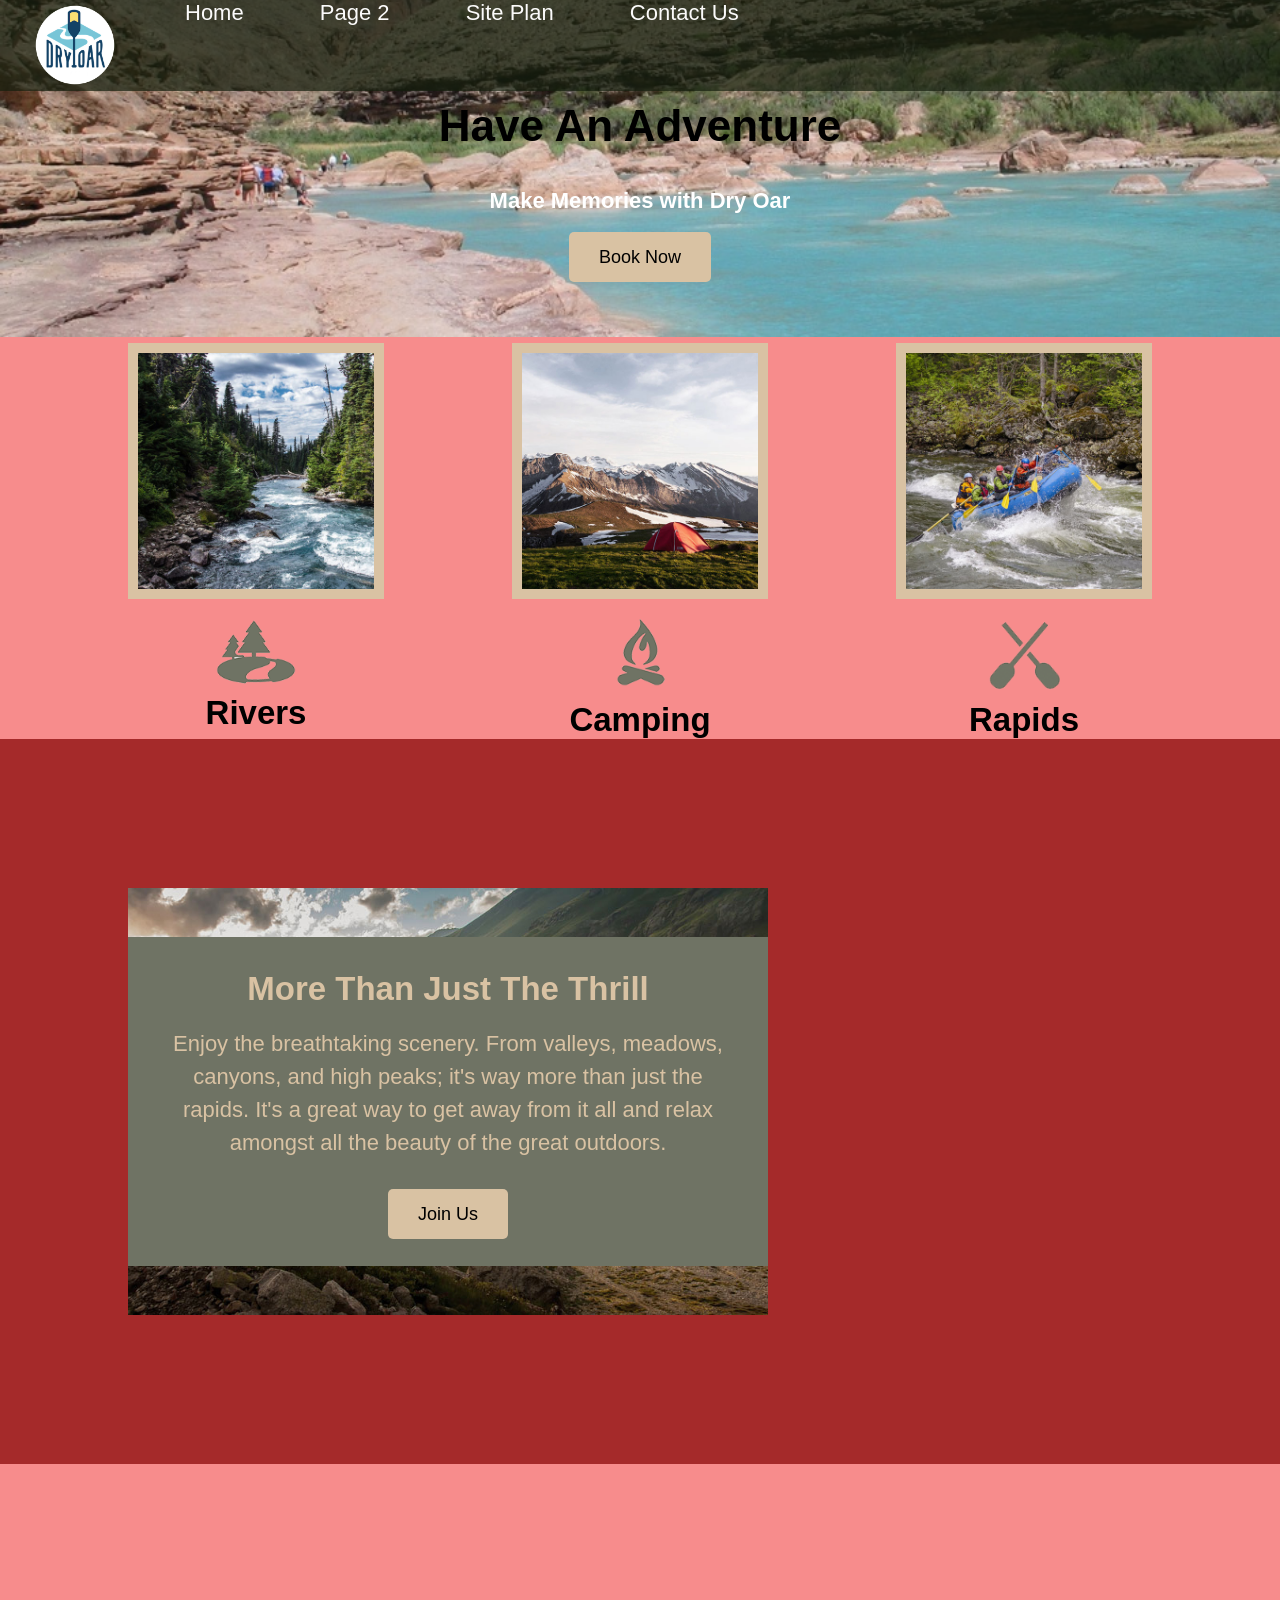
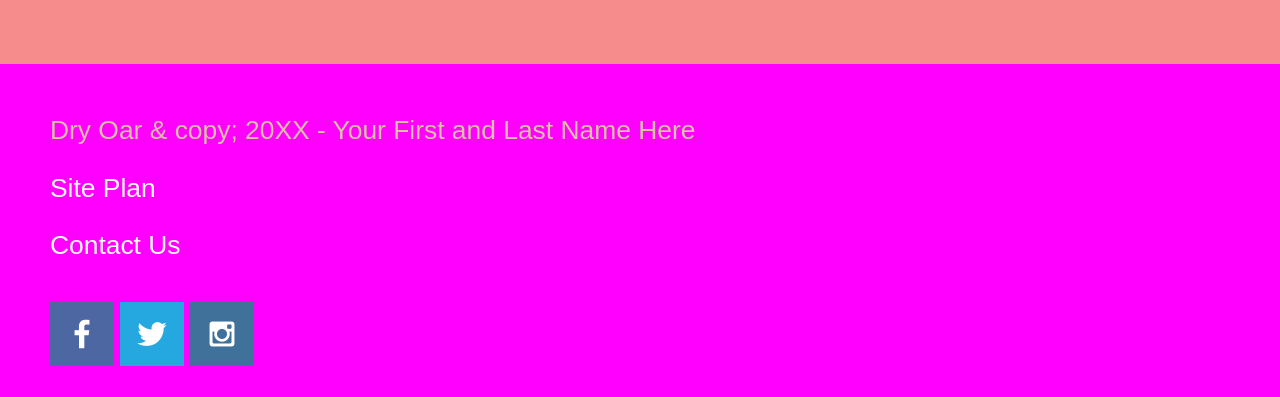
<file: wwr/index.html>
<!DOCTYPE html>
<html lang="en">
<head>
    <meta charset="UTF-8">
    <meta name="viewport" content="width=device-width, initial-scale=1.0">
    <title>Whitewater Rafting Vacations | Dry Oar Boating | Home</title>
    <link type="text/css" rel="stylesheet" href="styles/styles.css" />
</head>
<body>  
     <div id="content">

    <header>
        <a id="logo_link" href="index.html">
            <img class="logo" src="images/logo.png" alt="Dry Oar Logo">
        </a>
        <nav>
            <a href="siteplan.html">Home</a>
            <a href="#">Page 2</a>
            <a href="siteplan.html">Site Plan</a>
            <a href="contactus.html">Contact Us</a>
    </header>
<div id="hero">
    <div id="hero-box">
        <img id="hero-img" src="images/littlecolorado-wide.jpg" alt="People enjoying white water rafting">
    </div>
    <section id="hero-msg">
        <h1 class="home-title">Have An Adventure</h1>
        <h4>Make Memories with Dry Oar </h4>
        <div class='button-box'>
            <a class='book' href="contactus.html">Book Now</a>
        </div>
    </section>
</div>
<main class="home-grid">

<section class="rivers-card">
        <img class="card-img" src="images/rivers.jpg" alt="river in forest">
        <img class="icon" src="images/river_icon.png" alt="river icon">
        <h2>Rivers</h2>
    </section>
    <section class="camping-card">
        <img class="card-img" src="images/camping.jpg" alt="tent in mountains">
        <img class="icon" src="images/fire_icon.png" alt="fire icon">
        <h2>Camping</h2>
    </section>
    <section class="rapids-card">
        <img class="card-img" src="images/rapids.jpg" alt="rafting boat">
        <img class="icon" src="images/oars.png" alt="oars icon">
        <h2>Rapids</h2>
    </section>
    <div id="background"></div>
    <img class="mountains" src="images/mountains.jpg" alt="Misty mountains">
    <section class="msg">
        <h2>More Than Just The Thrill</h2>
        <p>Enjoy the breathtaking scenery. From valleys, meadows, canyons, and high peaks; it's way more than just the rapids. It's a great way to get away from it all and relax amongst all the beauty of the great outdoors. </p>
        <a class='join' href="rivers.html">Join Us</a>
    </section>


</main>

<footer>
    <p>Dry Oar & copy; 20XX - Your First and Last Name Here</p>
    <p><a href="site-plan-rafting.html">Site Plan</a></p>
    <p><a href="contactus.html">Contact Us</a></p>
    <div class="social">
        <a href="https://facebook.com">
            <img src="images/facebook.png" alt="fb icon">
        </a>
        <a href="https://twitter.com">
            <img src="images/twitter.png" alt="twitter icon">
        </a>
        <a href="https://instagram.com">
            <img src="images/instagram.png" alt="instagram icon">
        </a>
    </div>
</footer>
</div>
</body>
</html>
</file>
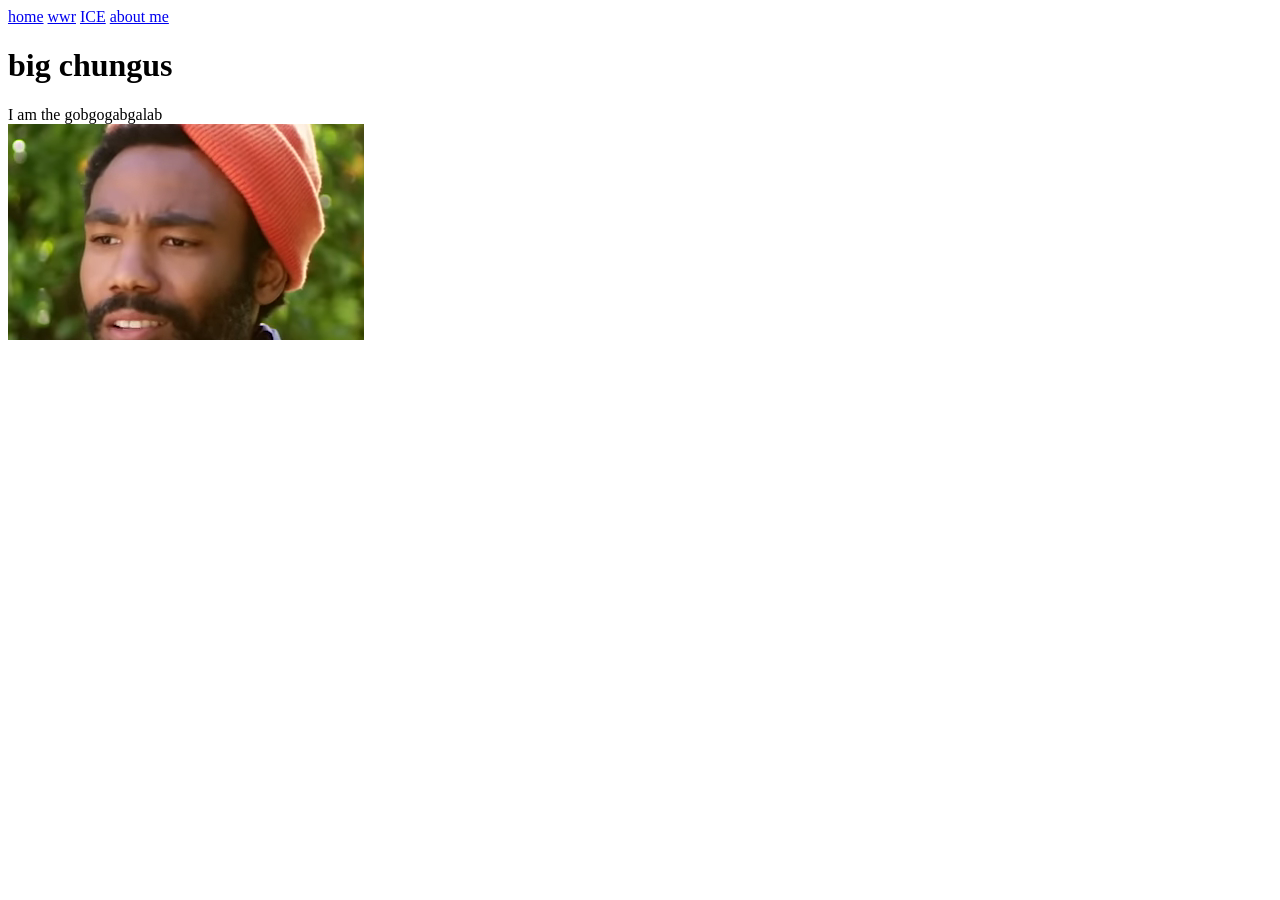
<file: wwr/notneeded.html>
<!DOCTYPE html>
<html lang="en">
<head>
    <meta charset="UTF-8">
    <meta name="viewport" content="width=device-width, initial-scale=1.0">
    <title>freeminecraftfdorcom</title>
</head>
<body>
    <header>
        <nav> 
            <a href="index.html">home</a>
            <a href="*">wwr</a>
            <a href="*">ICE</a>
            <a href="https://www.youtube.com/watch?v=dQw4w9WgXcQ">about me</a>
        </nav>
    </header>
    <main>
        <h1> big chungus</h1>
        I am the gobgogabgalab
        <div>
            <img src="images/childishgambino.png" alt="non fart" />
        </div>
    </main>
    <footer></footer>
</body>
</html>
</file>
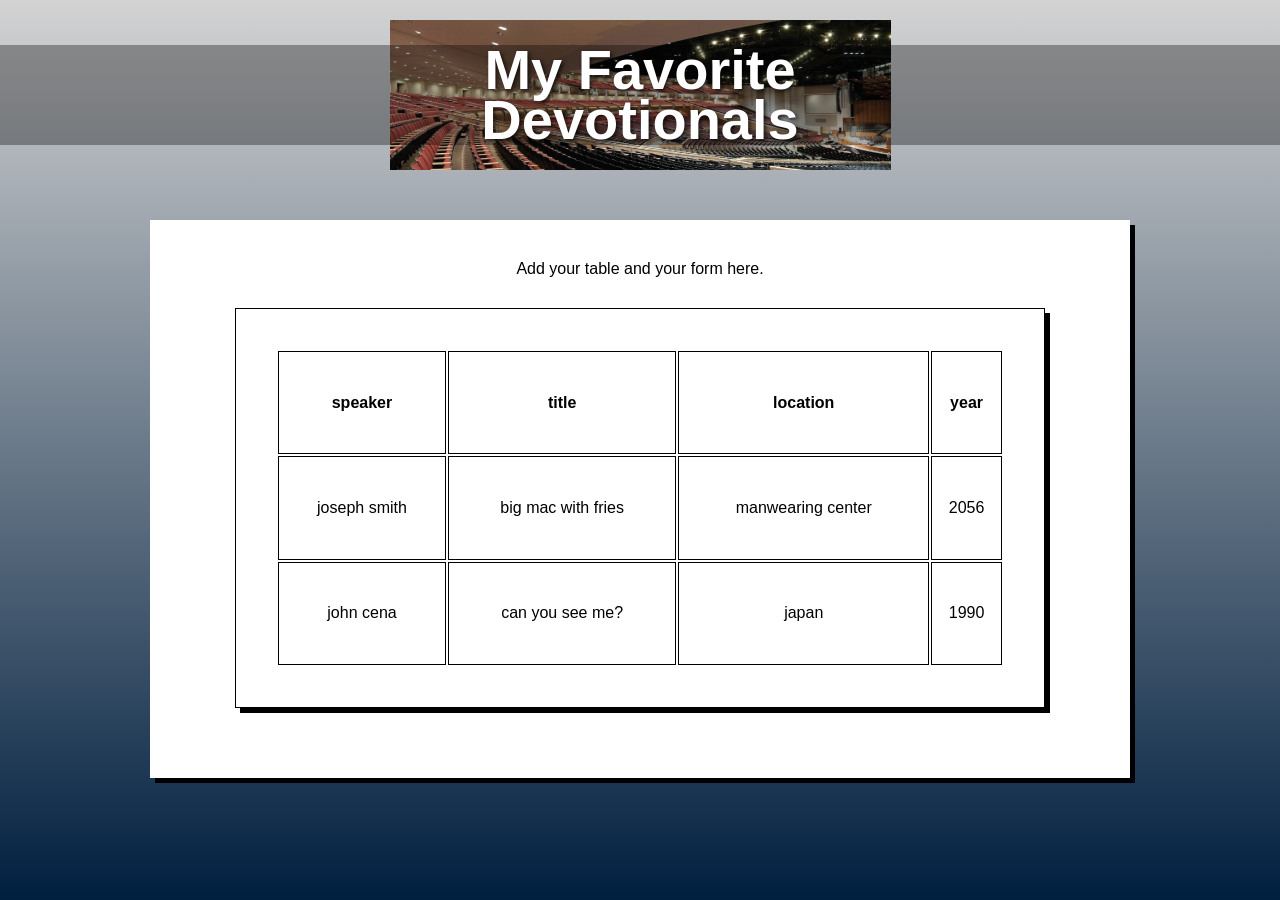
<file: ice/favorite_devo/favdevo.html>
<!DOCTYPE html>
<html lang="en">
<head>
  <meta charset="UTF-8" />
  <meta name="viewport" content="width=device-width, initial-scale=1.0"/>
  <title>My Favorite Devotionals</title>
  <link rel="stylesheet" href="styles/styles.css" />
</head>
<body>
  <div class="container">
    <header class="header">
      <div class="header-image">
        <h1>My Favorite<br>Devotionals</h1>
      </div>
    </header>
    <main>
      <div class="content-box">
        <!-- Add your devotional content here -->
         Add your table and your form here.
         <table>
  <tr>
    <th>speaker</th>
    <th>title</th>
    <th>location</th>
    <th>year</th>
  </tr>
    <tr>
    <td>joseph smith</td>
    <td>big mac with fries</td>
    <td>manwearing center</td>
    <td>2056</td>
  </tr>
  <tr>
    <td>john cena</td>
    <td>can you see me?</td>
    <td>japan</td>
    <td>1990</td>
  </tr>
</table>

      </div>
    </main>
  </div>
</body>
</html>
</file>
<file: wwr/styles/styles.css>
#content {
    margin: 0 auto;
    max-width: 1600px;
}
nav a{
    text-align: center;
    color: #fcfbfb;
    text-decoration: none;
    padding: 35px;
}
#hero-msg {
    grid-column: 2/3;
    grid-row: 1/2;
    margin-top: 100px;
}
#hero-msg h1, #hero-msg h4{
    text-align: center;
}
#hero-msg h4 {
    color: white;
}
#hero-img{
    width: 100%;
}
#hero {
      display: grid;
    grid-template-columns: 1fr 3fr 1fr;
    margin-top: -100px; 
}
#hero-box {
    grid-column: 1/4;
    grid-row: 1/3;
    z-index: -1;
}
.button-box{
    text-align: center;
}
main section{
    text-align: center;
}
#background{
    height: 725px;
}
body {
    background-color: #fcfbfb; 
    color: #000000;
}
header {
    background-color:rgba(20,30,13, .7);
    color: #d9c2a3;
    display: grid;
    grid-template-columns: 150px auto;
}
nav a:hover {
    background-color: black;
    color: #d9c2a3;
    display: flex;
    justify-content: space-around;
}
.book, .join{
    background-color: blue;
    color: #d9c2a3;
    text-decoration: none;
    padding: 15px 30px;
}
.book:hover, .join:hover{
    background-color: aqua;
    color: #d9c2a3;
}
#background{
    background-color: brown;
    color: #d9c2a3;
}
.msg{
    background-color: crimson;
    color: #d9c2a3;
}
footer{
    background-color: fuchsia;
    color: #d9c2a3;
    padding: 25px 50px;
    margin-top: 200px;
}

.icon{
    width: 80px;
    padding-top: 10px;
}

footer a{
    text-align: center;
    color: #fcfbfb;
    text-decoration: none;
}

footer p {
    font-size: 1.2em;
}    

footer p a:hover {
    text-decoration: underline;
}   
.home-title {
    font-size:2em;
    margin-top: 10px;
    font-family:sans-serif,
}

.book, .join{
    background-color: #d9c2a3;
    color: black;
    text-decoration: none;
    font-size: 18px;
    padding: 15px 30px;
    margin-top: 50px;
    border-radius: 5px;
}
.msg p{
    padding-bottom: 15px;
}
.msg {
  background-color: #6f7364;
  line-height: 1.5em;
  padding: 35px;
}
body {
    background-color: hwb(0 55% 3%);
    font-family:sans-serif;
    font-size: 22px;
    margin: 0;
    padding: 0;
}
h2 {
    margin: 0;
}
#logo_link{
    padding-top: 5px;
    justify-self: center;
    align-self: center;
}
footer .social img{
    padding-top: 15px;
}
.home-grid{
    display: grid ;
    grid-template-columns:repeat(10, 1fr) ; 
}

/* .camping-card, .rapids-card{
    /* margin: 200px 0;
    width: 100% ; */

.rivers-card {
     /* margin: 200px 0;
width:100%; */
grid-column: 2/4;
grid-row: 2/3 ;
}
.camping-card{
    grid-column:5/7 ;
    grid-row: 2/3;
}
.rapids-card {
    grid-column:8/10 ;
    grid-row: 2/3;
}
#background{
    grid-column:1/11;
    grid-row: 4/9 ;
}
.mountains{
    grid-column: 2/7 ;
    grid-row: 5/8;
}
.msg{
    grid-column: 2/7;
    grid-row: 6/7;
}


.card-img {
    border: 10px solid #d9c2a3;
}
main section img {
    box-sizing: border-box;
}
.logo{
    width:80px;
}
.card-img, .mountains {
    width: 100%;
}
</file>
<file: ice/favorite_devo/styles/styles.css>
body {
  margin: 0;
  height: 100%;
  font-family: Arial, sans-serif;
  background: linear-gradient(to bottom, #d3d3d3, #001f3f);
  background-repeat: no-repeat; /* Just in case */
  background-attachment: fixed;
}

.container {
  text-align: center;
}

.header {
  padding: 20px 0;
}

.header-image {
  background-image: url('../images/icenter.png'); /* Replace with your image */
  background-repeat: no-repeat;
  background-position: center;
  height: 150px;
  display: flex;
  flex-direction: column;
  justify-content: center;
  color: white;

}

.header-image h1 {
  margin: 0;
  line-height: 0.9;
    font-size: 3.5em;
  font-weight: bold;
  text-shadow: 2px 2px 4px rgba(0, 0, 0, 0.7);
  background: #00000055;
}

.content-box {
  background-color: white;
  margin: 30px auto;
  width: 90%;
  max-width: 900px;
  padding: 40px;
  box-shadow: 5px 5px 0px black;
  min-height: 400px;
}
table{
  background-color: white;
  margin: 30px auto;
  width: 90%;
  max-width: 900px;
  padding: 40px;
  box-shadow: 5px 5px 0px black;
  min-height: 400px;
} 
table, th, td {
  border: 1px solid;
}
</file>
